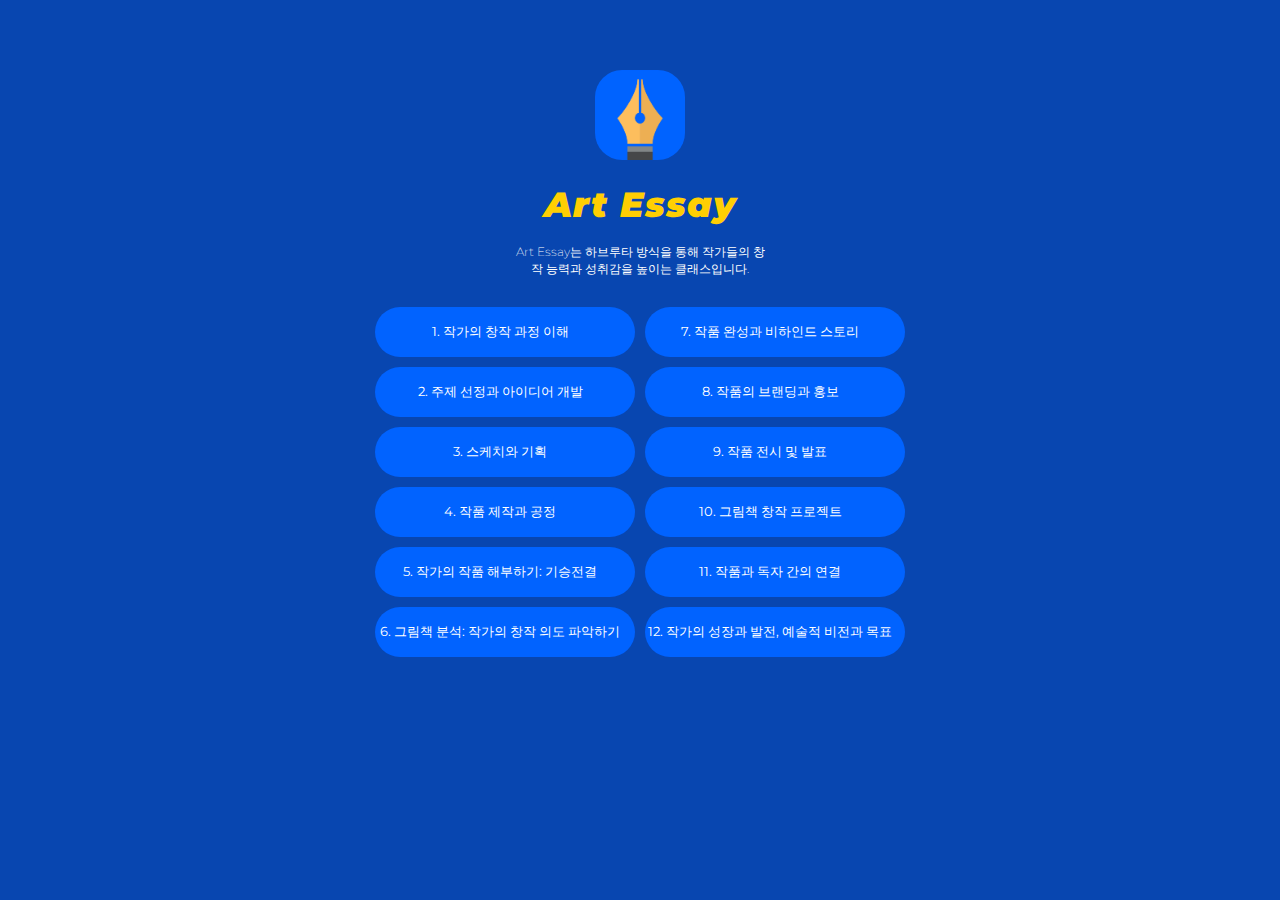
<file: index.html>
<!DOCTYPE html>
<html lang="kor">

<head>
    <meta charset="UTF-8">
    <meta name="viewport" content="width=device-width, initial-scale=1.0">
    <title>Art Essay</title>

    <meta name="viewport" content="width=device-width, initial-scale=1.0">
    <meta property="og:title" content="Affinity Universe Art Essay">
    <meta property="og:description" content="어피니티 유니버스 디자인•마케팅•그림책출판 온라인 실시간 컨설팅">
    <meta property="og:image" content="property.png">

    <link rel="stylesheet" href="questionnaire.css">
    
    <link rel="preconnect" href="https://fonts.googleapis.com">
    <link rel="preconnect" href="https://fonts.gstatic.com" crossorigin>
    <link href="https://fonts.googleapis.com/css2?family=Montserrat:ital,wght@0,100..900;1,100..900&display=swap" rel="stylesheet">
</head>

<body style="background-color: #0846B0;">
    <div class="myImage"></div>
    <h1 class="myName">Art Essay</h1>
    <p class="myAbout">Art Essay는 하브루타 방식을 통해 작가들의 창작 능력과 성취감을 높이는 클래스입니다.</p>

    <div class="alg">
        <div class="als">
            <a href="1.html" class="al">1. 작가의 창작 과정 이해</a>
            <a href="2.html" class="al">2. 주제 선정과 아이디어 개발</a>
            <a href="3.html" class="al">3. 스케치와 기획</a>
            <a href="4.html" class="al">4. 작품 제작과 공정</a>
            <a href="5.html" class="al">5. 작가의 작품 해부하기: 기승전결</a>
            <a href="6.html" class="al">6. 그림책 분석: 작가의 창작 의도 파악하기</a>
        </div>
        <div class="als" style="margin-left: 20px;">
            <a href="7.html" class="al">7. 작품 완성과 비하인드 스토리</a>
            <a href="8.html" class="al">8. 작품의 브랜딩과 홍보</a>
            <a href="9.html" class="al">9. 작품 전시 및 발표</a>
            <a href="10.html" class="al">10. 그림책 창작 프로젝트</a>
            <a href="11.html" class="al">11. 작품과 독자 간의 연결</a>
            <a href="12.html" class="al">12. 작가의 성장과 발전, 예술적 비전과 목표</a>
        </div>
    </div>
</body>

</html>
</file>
<file: questionnaire.css>
* {
    background-position: center;
    background-size: cover;
    border-radius: 15%;
}

body {
    margin: 30px auto 0px auto;
    display: flex;
    flex-direction: column;
    justify-content: center;
    align-items: center;
    position: relative;
}

@font-face {
    font-family: 'NelnaLizzyChae';
    src: url('https://cdn.jsdelivr.net/gh/projectnoonnu/noonfonts_2205@1.0/NelnaLizzyChae.woff2') format('woff2');
    font-weight: normal;
    font-style: normal;
}

.myprofile {
    width: 350px;
    margin: 30px auto 0px auto;
    display: flex;
    flex-direction: column;
    justify-content: center;
    align-items: center;
}

.myImage {
    margin-top: 40px;
    width: 90px;
    height: 90px;
    border-radius: 30%;

    background-image: url('logo.png');
    background-position: center;
    background-size: cover;
}

.myName {
    color: #FFCF03;
    font-family: "Montserrat", sans-serif;
    font-weight: 900;
    font-style: italic;

    font-size: 35px;
    letter-spacing: 1px;
    margin-bottom: 5px;
}

.myAbout {
    color: white;
    font-family: "Montserrat", sans-serif;
    font-weight: 200;
    font-size: 12px;
    line-height: 17px;

    width: 250px;
    text-align: center;
    margin-bottom: 30px;
}

.alg {
    width: 520px;
    display: flex;
    flex-wrap: wrap;
}

.als {
    width: 250px;

    display: flex;
    flex-direction: column;
    justify-content: center;
    align-items: center;
}

.al {
    width: 250px;
    height: 50px;
    background-color: white;

    margin-bottom: 10px;
    padding-right: 10px;
    border-radius: 30px;

    display: flex;
    justify-content: center;
    align-items: center;
    font-family: "Montserrat", sans-serif;
    font-weight: 400;
    font-size: 13px;
    letter-spacing: 0px;

    color: black;
    text-decoration: none;

    transition: transform 1.0s, border-radius 1.0s;

    background-color: #0163FF;
    color: white;
}

.al:hover {
    font-family: "Montserrat", sans-serif;
    font-weight: 600;

    transform: scale(1.05);
    /*box-shadow: 0 8px 16px rgb(0, 0, 0, 0.3);*/
    background-color: #FFCF03;
    color: black;
}

section {
    width: 500px;
    height: 500px;
    margin-top: 100px;
    margin-bottom: 100px;
    perspective: 1500px;
}

.group {
    clear: left;
    transition: transform 1.0s;
}

.group>section>div {
    width: 500px;
    height: 500px;
    transition: 0.5s;
}

.num1 {
    background-image: url(num/1.png);
}

.num2 {
    background-image: url(num/2.png);
}

.num3 {
    background-image: url(num/3.png);
}

.num4 {
    background-image: url(num/4.png);
}

.num5 {
    background-image: url(num/5.png);
}

.num6 {
    background-image: url(num/6.png);
}

.num7 {
    background-image: url(num/7.png);
}

.num8 {
    background-image: url(num/8.png);
}

.num9 {
    background-image: url(num/9.png);
}

.num10 {
    background-image: url(num/10.png);
}

.num11 {
    background-image: url(num/11.png);
}

.num12 {
    background-image: url(num/12.png);
}

.num13 {
    background-image: url(num/13.png);
}

.num14 {
    background-image: url(num/14.png);
}

.num15 {
    background-image: url(num/15.png);
}

.top {
    transform-origin: top;
}

.bottom {
    transform-origin: bottom;
}

.left {
    transform-origin: left;
}


.group.open .flipX {
    transform: rotateX(180deg);
}

.group.open .flipY {
    transform: rotateY(180deg);
}

.group.open .flipZ {
    transform: rotateZ(180deg);
}

.group.open {
    transform: scale(1.5);
}

.navbar {
    position: fixed;
    top: 50%;
    right: 30px;
    transform: translateY(-50%);
    width: 100px;
    padding: 10px 0;
    text-align: center;
    font-size: 50px;
    z-index: 1000;
    display: flex;
    flex-direction: column;
    align-items: center;
}

.navbar a {
    width: 50px;
    height: 50px;
    color: white;
    text-decoration: none;
    margin: 10px 0;
    cursor: pointer;
}

.navbar a:hover {
    transform: scale(1.2);
}

.title {
    font-family: 'NelnaLizzyChae';
    font-size: 100px;
    color: white;
    margin-top: 50px;
}
</file>
